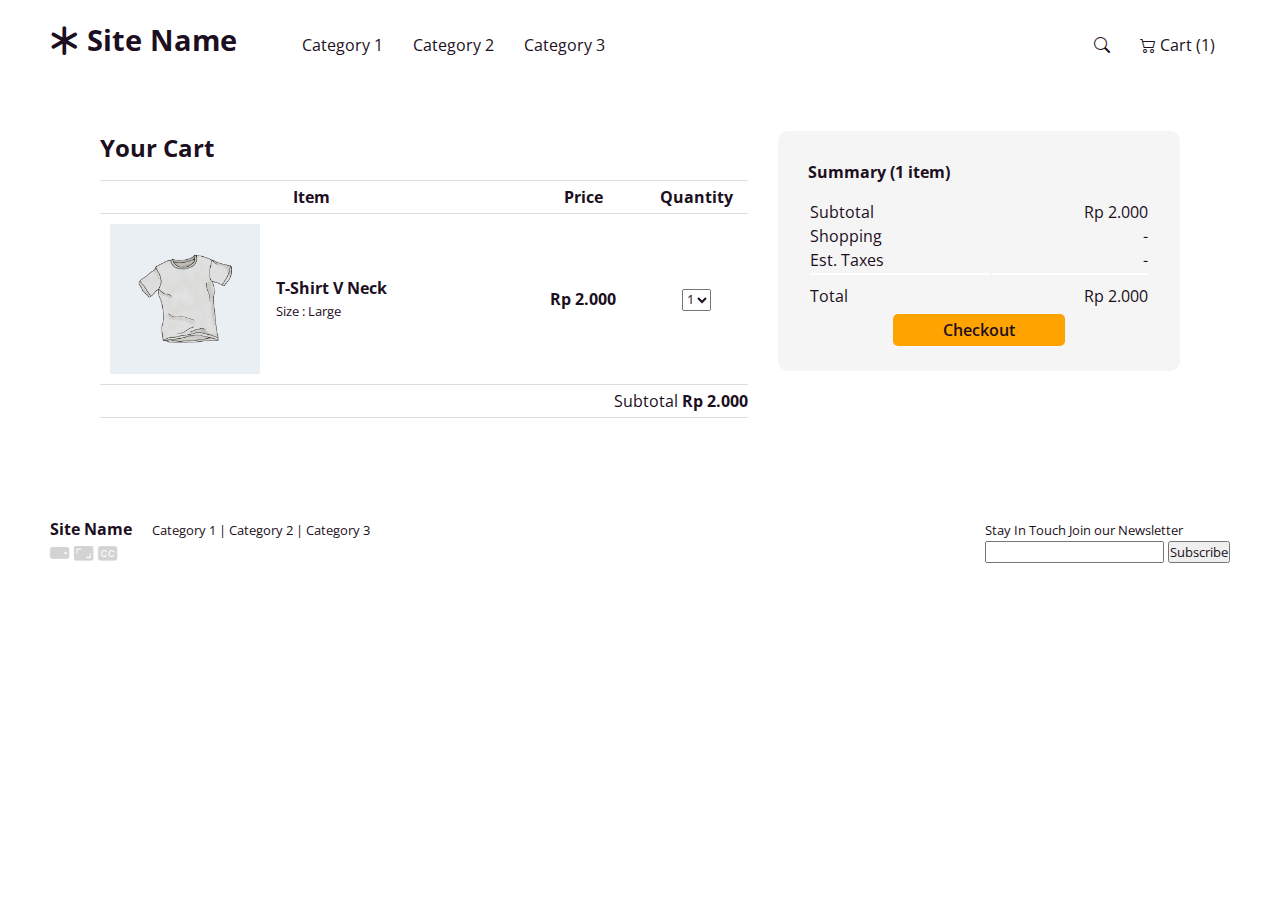
<file: checkout-cart/index.html>
<!DOCTYPE html>
<html lang="en">
<head>
    <meta charset="UTF-8">
    <meta http-equiv="X-UA-Compatible" content="IE=edge">
    <meta name="viewport" content="width=device-width, initial-scale=1.0">
    <link rel="stylesheet" href="style.css">
    <title>Checkout Cart</title>
</head>
<body>

    <!-- Navbar -->
    <nav>
        <a href="#" class="nav-brand"><i class="bi bi-asterisk"></i> Site Name</a>
        <div class="navs">
            <a href="#">Category 1</a>
            <a href="#">Category 2</a>
            <a href="#">Category 3</a>
        </div>
        <div class="navs navs-right">
            <a href="#"><i class="bi bi-search"></i></a>
            <a href="#"><i class="bi bi-cart2"></i> Cart (1)</a>
        </div>
    </nav>

    <!-- Content -->
    <div class="container-grid">
        <!-- Cart list -->
        <main>
            <h2 style="margin-bottom: 1rem;">Your Cart</h2>
            <table class="cart-item-table" cellspacing="0">
                <thead>
                    <tr>
                        <th>Item</th>
                        <th>Price</th>
                        <th>Quantity</th>
                    </tr>
                </thead>
                <!-- Cart Item -->
                <tbody>
                    <tr>
                        <td class="item">
                            <img src="t-shirt.jpg" alt="T-Shit V neck">
                            <div class="desc">
                                <h4>T-Shirt V Neck</h4>
                                <small>Size : Large</small>
                            </div>
                        </td>
                        <td class="text-center">
                            <b>Rp 2.000</b>
                        </td>
                        <td class="text-center">
                            <select name="qty">
                                <option value="1">1</option>
                                <option value="2">2</option>
                                <option value="3">3</option>
                            </select>
                        </td>
                    </tr>
                </tbody>
                <tfoot>
                    <tr class="text-right">
                        <td colspan="3">
                            Subtotal <b>Rp 2.000</b>
                        </td>
                    </tr>
                </tfoot>
            </table>
        </main>
        <!-- Total checkout price -->
        <aside>
            <h4>Summary (1 item)</h4>
            <table class="total-table">
                <tbody>
                    <tr>
                        <td>Subtotal</td>
                        <td>Rp 2.000</td>
                    </tr>
                    <tr>
                        <td>Shopping</td>
                        <td>-</td>
                    </tr>
                    <tr>
                        <td>Est. Taxes</td>
                        <td>-</td>
                    </tr>
                </tbody>
                <tfoot>
                    <tr>
                        <td>Total</td>
                        <td>Rp 2.000</td>
                    </tr>
                </tfoot>
            </table>
            <!-- Button chekcout -->
            <div class="text-center">
                <a href="success.html" class="btn">Checkout</a>
            </div>
        </aside>
    </div>

    <!-- footer -->
    <footer>
        <!-- foot nav -->
        <div class="col-1">
            <div class="foot-nav">
                <h4 style="margin-right: 20px;">Site Name</h4>
                <small class="navs">
                    <a href="#">Category 1</a> |
                    <a href="#">Category 2</a> |
                    <a href="#">Category 3</a>
                </small>
            </div>
            
            <div class="support">
                <i class="bi bi-phone-landscape-fill"></i>
                <i class="bi bi-aspect-ratio-fill"></i>
                <i class="bi bi-badge-cc-fill"></i>
            </div>
        </div>
        <div class="form-subs">
            <small>Stay In Touch Join our Newsletter</small>
            <form action="">
                <input type="email" name="subs" id="subs">
                <button>Subscribe</button>
            </form>
        </div>
    </footer>
    
</body>
</html>
</file>
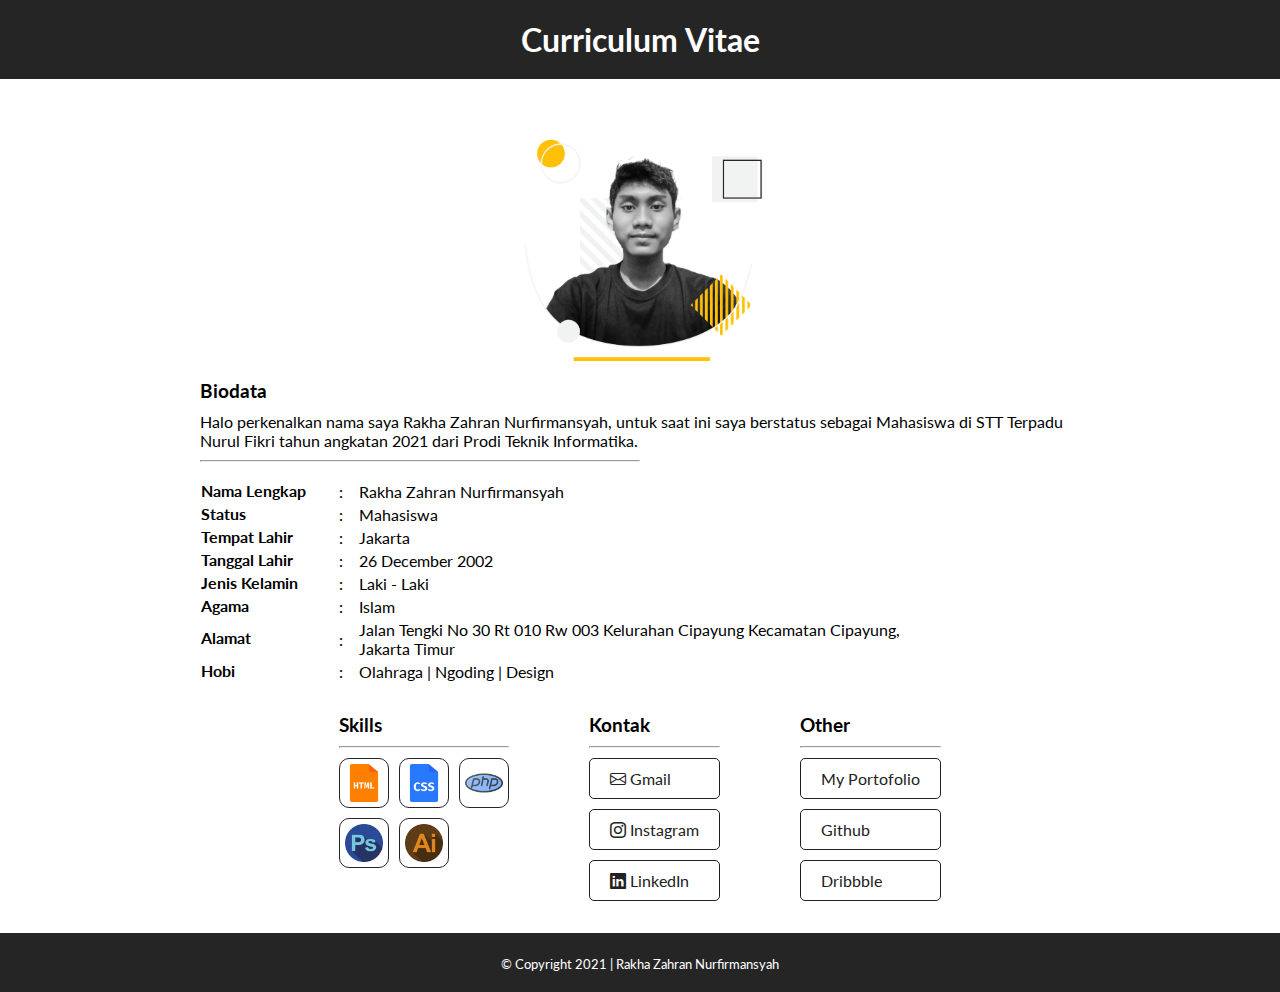
<file: cv/index.html>
<!DOCTYPE html>
<html lang="en">

<head>
    <meta charset="UTF-8">
    <meta http-equiv="X-UA-Compatible" content="IE=edge">
    <meta name="viewport" content="width=device-width, initial-scale=1.0">
    <style>
        /* Font */
        @import url('https://fonts.googleapis.com/css2?family=Lato:wght@300;400;700;900&display=swap');
        /* Icon */
        @import url("https://cdn.jsdelivr.net/npm/bootstrap-icons@1.5.0/font/bootstrap-icons.css");

        * {
            margin: 0;
            padding: 0;
            box-sizing: border-box;
            align-items: center;
            font-family: "Lato", sans-serif;
        }

        ul,
        a {
            list-style-type: none;
            text-decoration: none;
        }

        h1#header {
            padding: 20px 0;
            margin-bottom: 2rem;
            text-align: center;
            background-color: #252525;
            color: white;
        }

        main {
            padding: 0 200px;
        }

        #my-photo {
            height: 250px;
            margin-bottom: 1rem;
        }

        #name {
            margin-bottom: 2rem;
        }

        fieldset {
            padding: 10px 20px 20px;
        }

        table {
            margin-top: 1rem;
            margin-bottom: 2rem;
        }

        table tr th {
            text-align: left;
        }

        table tr td {
            padding: 3px 10px 0 0;
        }

        footer {
            background-color: #252525;
            color: white;
            text-align: center;
            padding: 20px 0;
            margin-top: 2rem;
        }

        .d-grid {
            display: grid;
            align-items: start;
            justify-content: center;
            gap: 5rem;
            grid-template-columns: auto auto auto;
        }

        a {
            border-radius: 5px;
            padding: 10px 20px;
            margin-top: 10px;
            display: block;
        }

        .link {
            border: 1px solid #212121;
            border-radius: 5px;
            padding: 10px 20px;
            color: #212121;
            margin-top: 10px;
            display: block;
        }

        .link:hover {
            border: 1px solid #ffc107;
            background-color: #ffc107;
        }

        .cards {
            padding-top: 10px;
            display: grid;
            gap: 10px;
            grid-template-columns: auto auto auto;
        }

        .cards img {
            width: 50px;
            border: 1px solid #252525;
            border-radius: 10px;
            padding: 5px;
        }

        @media screen and (max-width: 991px) {
            main {
                padding: 0 100px;
            }
        }

        @media screen and (max-width: 425px) {
            main {
                padding: 0 25px;
            }

            .d-grid {
                gap: 1rem;
                grid-template-columns: 100%;
            }

            .cards {
                grid-template-columns: auto auto auto auto auto;
            }
        }
    </style>
    <title>CV Rakha Zahran Nurfirmansyah</title>
</head>

<body>

    <div class="bgcolor-primary">
        <h1 id="header">Curriculum Vitae</h1>
    </div>

    <main>

        <center>
            <img id="my-photo" src="V2.png" alt="Rakha Zahran Nurfirmansyah">

            <!-- <h2 id="name">Rakha Zahran Nurfirmansyah</h2> -->
        </center>

        <div class="biodata">

            <h3 style="font-weight: 700; margin-bottom: 10px;">Biodata</h3>
            <p>
                Halo perkenalkan nama saya Rakha Zahran Nurfirmansyah, untuk saat ini saya berstatus sebagai Mahasiswa
                di STT Terpadu Nurul Fikri tahun angkatan 2021 dari Prodi Teknik Informatika.
            </p>
            <hr width="50%" style="margin-top: 10px;">

            <table width="100%" cellspacing="1">
                <tr>
                    <th>Nama Lengkap</th>
                    <td>:</td>
                    <td>Rakha Zahran Nurfirmansyah</td>
                </tr>
                <tr>
                    <th>Status</th>
                    <td>:</td>
                    <td>Mahasiswa</td>
                </tr>
                <tr>
                    <th>Tempat Lahir</th>
                    <td>:</td>
                    <td>Jakarta</td>
                </tr>
                <tr>
                    <th>Tanggal Lahir</th>
                    <td>:</td>
                    <td>26 December 2002</td>
                </tr>
                <tr>
                    <th>Jenis Kelamin</th>
                    <td>:</td>
                    <td>Laki - Laki</td>
                </tr>
                <tr>
                    <th>Agama</th>
                    <td>:</td>
                    <td>Islam</td>
                </tr>
                <tr>
                    <th>Alamat</th>
                    <td>:</td>
                    <td>Jalan Tengki No 30 Rt 010 Rw 003 Kelurahan Cipayung Kecamatan Cipayung, <br> Jakarta Timur
                    </td>
                </tr>
                <tr>
                    <th>Hobi</th>
                    <td>:</td>
                    <td>Olahraga | Ngoding | Design</td>
                </tr>
            </table>

        </div>

        <div class="d-grid">

            <div class="grid-item">
                <h3 style="font-weight: 700; margin-bottom: 10px;">Skills</h3>
                <hr>

                <div class="cards">
                    <img src="html (1).png" alt="HTML 5">
                    <img src="css.png" alt="CSS">
                    <img src="php.png" alt="PHP">
                    <img src="photoshop.png" alt="Photoshop">
                    <img src="illustrator.png" alt="Illustrator">
                </div>
            </div>

            <div class="grid-item">
                <h3 style="font-weight: 700; margin-bottom: 10px;">Kontak</h3>
                <hr>

                <div class="lists">
                    <a href="mailto:rakh21254ti@student.nurulfikri.ac.id" class="link"><i class="bi bi-envelope"></i> Gmail</a>
                    <a href="https://instagram.com/rakha_zan" class="link"><i class="bi bi-instagram"></i> Instagram</a>
                    <a href="https://www.linkedin.com/in/rakha-zahran-nurfirmansyah" class="link"><i
                            class="bi bi-linkedin"></i> LinkedIn</a>
                </div>
            </div>

            <div class="grid-item">
                <h3 style="font-weight: 700; margin-bottom: 10px;">Other</h3>
                <hr>

                <div class="lists">
                    <a href="https://rakhazan.github.io/My-Portofolio/" target="_blank" class="link">My Portofolio</a>
                    <a href="https://github.com/RakhaZaN" target="_blank" class="link">Github</a>
                    <a href="https://dribbble.com/Rakha_Firmansyah" target="_blank" class="link">Dribbble</a>
                </div>
            </div>

        </div>


    </main>

    <footer>
        <small>© Copyright 2021 | Rakha Zahran Nurfirmansyah</small>
    </footer>

</body>

</html>
</file>
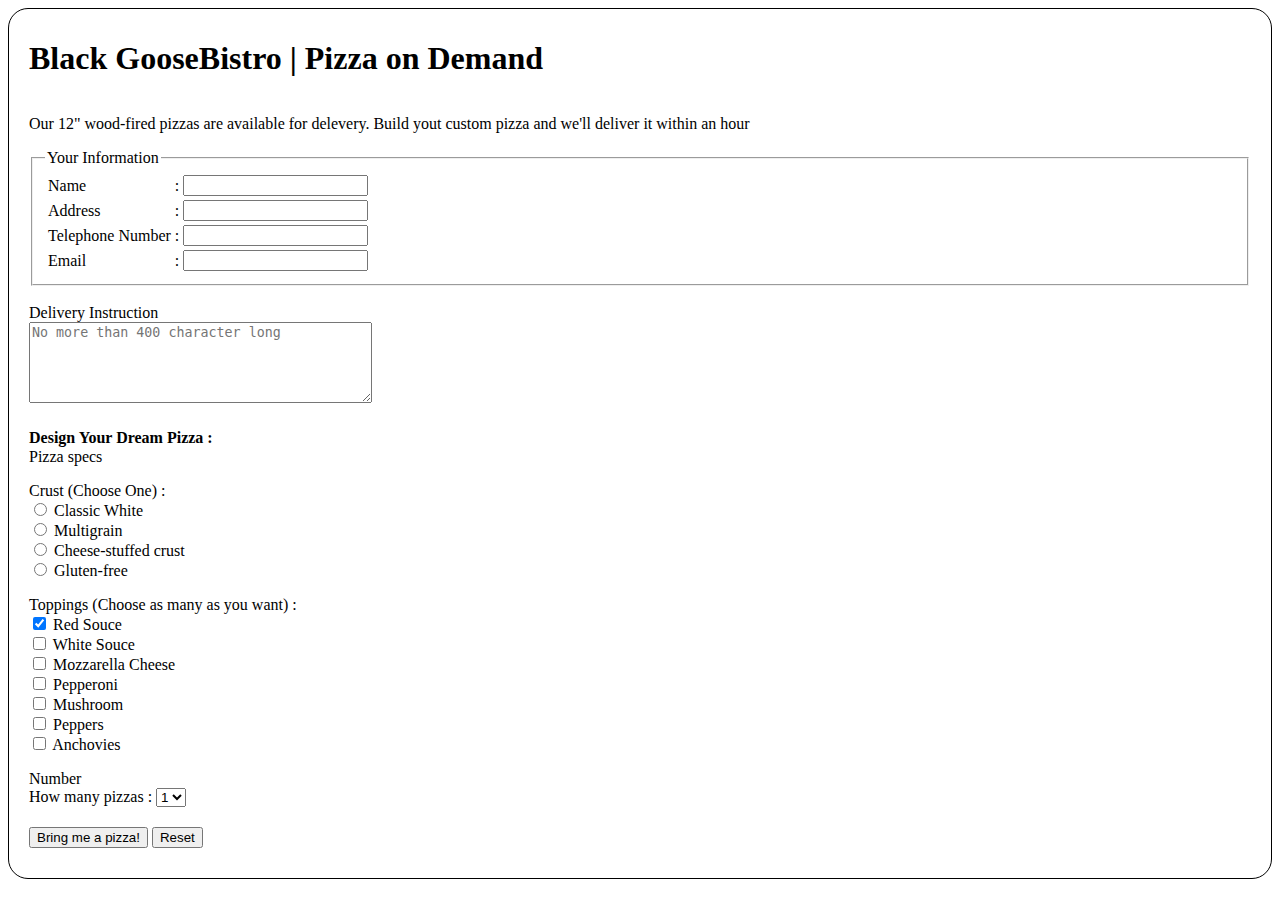
<file: form-pizza/index.html>
<!DOCTYPE html>
<html lang="en">
<head>
    <meta charset="UTF-8">
    <meta http-equiv="X-UA-Compatible" content="IE=edge">
    <meta name="viewport" content="width=device-width, initial-scale=1.0">
    <style>
        .kotak {
            display: flex;
            justify-content: center;
            flex-direction: column;
            padding: 10px 20px 30px;
            border: 1px solid black;
            border-radius: 20px;
        }
    </style>
    <title>Pizza on Demand</title>
</head>
<body>

    <div class="kotak">

        <h1>Black GooseBistro | Pizza on Demand</h1>
        <!-- <hr width="50%"> -->

        <p>Our 12" wood-fired pizzas are available for delevery. Build yout custom pizza and we'll deliver it within an hour</p>

        <form action="order-success.html" method="post">
            <fieldset>
                <legend>Your Information</legend>
                <!-- Form -->
                <table>
                    <tbody>
                        <tr>
                            <td>
                                <label for="inName">Name</label>
                            </td>
                            <td>:</td>
                            <td>
                                <input type="text" name="inName" id="inName">
                            </td>
                        </tr>
                        <tr>
                            <td>
                                <label for="inAddress">Address</label>
                            </td>
                            <td>:</td>
                            <td>
                                <input type="text" name="inAddress" id="inAddress">
                            </td>
                        </tr>
                        <tr>
                            <td>
                                <label for="inTelp">Telephone Number</label>
                            </td>
                            <td>:</td>
                            <td>
                                <input type="number" name="inTelp" id="inTelp">
                            </td>
                        </tr>
                        <tr>
                            <td>
                                <label for="inEmail">Email</label>
                            </td>
                            <td>:</td>
                            <td>
                                <input type="email" name="inEmail" id="inEmail">
                            </td>
                        </tr>
                    </tbody>
                </table>
            </fieldset>

            <br>
            <label for="instructions">Delivery Instruction</label><br>
            <textarea name="instruction" id="instruction" cols="40" rows="5" placeholder="No more than 400 character long" maxlength="400"></textarea>
                    
                <h4>Design Your Dream Pizza :</h4>
                <p style="margin-top: -20px;">Pizza specs</p>

                <p style="margin-bottom: 0;">Crust (Choose One) :</p>
                <input type="radio" name="crust" id="opt1" value="Classic White">
                <label for="opt1">Classic White</label> <br>
                <input type="radio" name="crust" id="opt1" value="Multigrain">
                <label for="opt2">Multigrain</label> <br>
                <input type="radio" name="crust" id="opt1" value="Cheese-stuffed crust">
                <label for="opt3">Cheese-stuffed crust</label> <br>
                <input type="radio" name="crust" id="opt1" value="Gluten-free">
                <label for="opt4">Gluten-free</label> 

                <p style="margin-bottom: 0;">Toppings (Choose as many as you want) :</p>
                <input type="checkbox" name="top1" id="rs" value="Red Souce" checked>
                <label for="rs">Red Souce</label> <br>
                <input type="checkbox" name="top2" id="ws" value="White Souce">
                <label for="ws">White Souce</label> <br>
                <input type="checkbox" name="top3" id="mc" value="Mozzarella Cheese">
                <label for="mc">Mozzarella Cheese</label> <br>
                <input type="checkbox" name="top4" id="pep" value="Pepperoni">
                <label for="pep">Pepperoni</label> <br>
                <input type="checkbox" name="top5" id="ms" value="Mushroom">
                <label for="ms">Mushroom</label> <br>
                <input type="checkbox" name="top6" id="pers" value="Peppers">
                <label for="pers">Peppers</label> <br>
                <input type="checkbox" name="top7" id="an" value="Anchovies">
                <label for="an">Anchovies</label> <br>

                <p style="margin-bottom: 0;">Number</p>
                <label for="many">How many pizzas : </label>
                <select name="many" id="many">
                    <option value="1">1</option>
                    <option value="2">2</option>
                    <option value="3">3</option>
                    <option value="4">4</option>
                    <option value="5">5</option>
                    <option value="6">6</option>
                </select>
                <br>
                <button type="submit" style="margin-top: 20px;">Bring me a pizza!</button>
                <button type="reset">Reset</button>
        </form>

    </div>
    
</body>
</html>
</file>
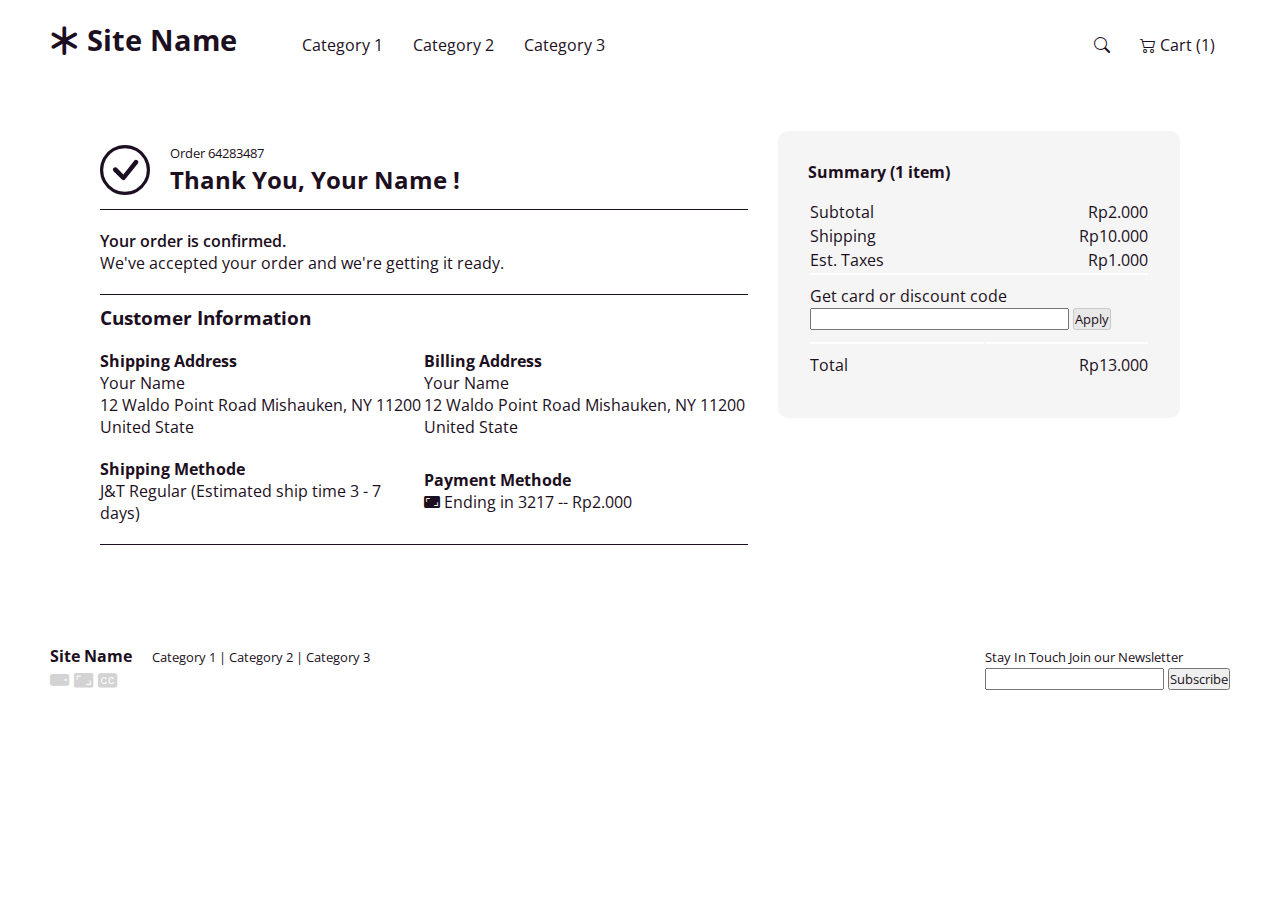
<file: checkout-cart/success.html>
<!DOCTYPE html>
<html lang="en">
<head>
    <meta charset="UTF-8">
    <meta http-equiv="X-UA-Compatible" content="IE=edge">
    <meta name="viewport" content="width=device-width, initial-scale=1.0">
    <link rel="stylesheet" href="style.css">
    <title>Checkout Cart</title>
</head>
<body>

    <!-- Navbar -->
    <nav>
        <a href="#" class="nav-brand"><i class="bi bi-asterisk"></i> Site Name</a>
        <div class="navs">
            <a href="#">Category 1</a>
            <a href="#">Category 2</a>
            <a href="#">Category 3</a>
        </div>
        <div class="navs navs-right">
            <a href="#"><i class="bi bi-search"></i></a>
            <a href="#"><i class="bi bi-cart2"></i> Cart (1)</a>
        </div>
    </nav>

    <!-- Content -->
    <div class="container-grid">
        <!-- Cart list -->
        <main>
            <table class="cart-success-table" cellspacing="0">
                <!-- Cart Item -->
                <tbody>
                    <tr>
                        <td colspan="2">
                            <span style="font-size: 50px;"><i class="bi bi-check-circle"></i></span>
                            <div style="display: inline-block; margin-left: 1rem;">
                                <small>Order 64283487</small>
                                <h2>Thank You, Your Name !</h2>
                            </div>
                        </td>
                    </tr>
                    <tr>
                        <td colspan="2" style="padding: 20px 0;">
                            <p style="font-weight: 600;">Your order is confirmed.</p>
                            <p>We've accepted your order and we're getting it ready.</p>
                        </td>
                    </tr>
                    <tr>
                        <td colspan="2" style="border: none; padding: 10px 0;">
                            <h3>Customer Information</h3>
                        </td>
                    </tr>
                    <tr>
                        <td style="border: none; padding: 10px 0;">
                            <p><b>Shipping Address</b></p>
                            <p>Your Name</p>
                            <p>12 Waldo Point Road Mishauken, NY 11200 United State</p>
                        </td>
                        <td style="border: none; padding: 10px 0;">
                            <p><b>Billing Address</b></p>
                            <p>Your Name</p>
                            <p>12 Waldo Point Road Mishauken, NY 11200 United State</p>
                        </td>
                    </tr>
                    <tr>
                        <td style="padding: 10px 0 20px;">
                            <p><b>Shipping Methode</b></p>
                            <p>J&T Regular (Estimated ship time 3 - 7 days)</p>
                        </td>
                        <td style="padding: 10px 0 20px;">
                            <p><b>Payment Methode</b></p>
                            <p><i class="bi bi-aspect-ratio-fill"></i> Ending in 3217 -- Rp2.000</p>
                        </td>
                    </tr>
                </tbody>
            </table>
        </main>
        <!-- Total checkout price -->
        <aside class="success-aside">
            <h4>Summary (1 item)</h4>
            <table class="total-table">
                <tbody>
                    <tr>
                        <td>Subtotal</td>
                        <td>Rp2.000</td>
                    </tr>
                    <tr>
                        <td>Shipping</td>
                        <td>Rp10.000</td>
                    </tr>
                    <tr>
                        <td>Est. Taxes</td>
                        <td>Rp1.000</td>
                    </tr>
                </tbody>
                <tfoot>
                    <tr>
                        <td colspan="2" style="text-align: start;">
                            <form action="">
                                <label for="code">Get card or discount code</label>
                                <br>
                                <input type="text" name="code" id="code" size="30">
                                <button disabled="disabled">Apply</button>
                            </form>
                            </td>
                        </tr>
                        <tr>
                            <td>Total</td>
                            <td>Rp13.000</td>
                        </tr>
                </tfoot>
            </table>
        </aside>
    </div>

    <!-- footer -->
    <footer>
        <!-- foot nav -->
        <div class="col-1">
            <div class="foot-nav">
                <h4 style="margin-right: 20px;">Site Name</h4>
                <small class="navs">
                    <a href="#">Category 1</a> |
                    <a href="#">Category 2</a> |
                    <a href="#">Category 3</a>
                </small>
            </div>
            
            <div class="support">
                <i class="bi bi-phone-landscape-fill"></i>
                <i class="bi bi-aspect-ratio-fill"></i>
                <i class="bi bi-badge-cc-fill"></i>
            </div>
        </div>
        <div class="form-subs">
            <small>Stay In Touch Join our Newsletter</small>
            <form action="">
                <input type="email" name="subs" id="subs">
                <button>Subscribe</button>
            </form>
        </div>
    </footer>
    
</body>
</html>
</file>
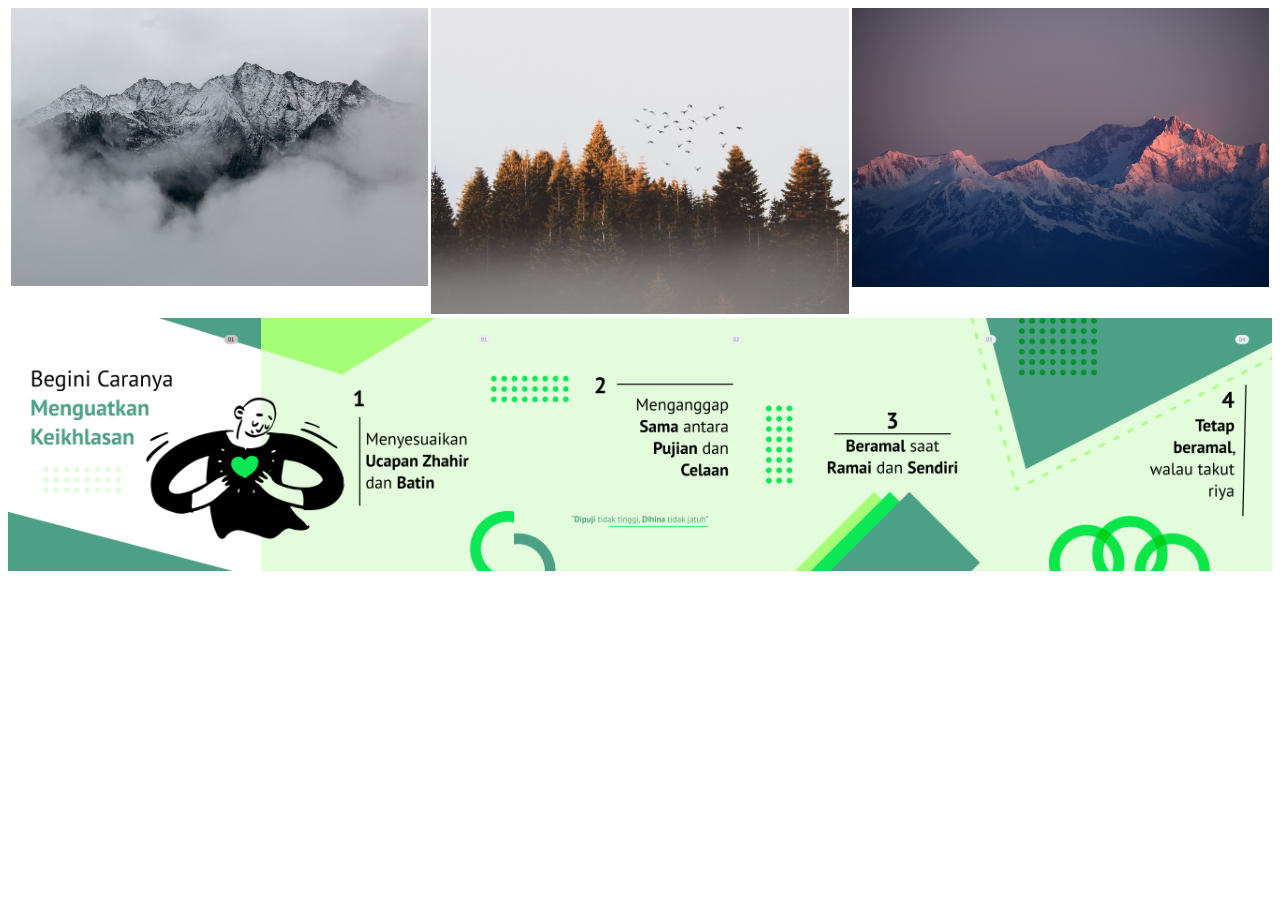
<file: flex/praktikum6.1.html>
<!DOCTYPE html>
<html lang="en">
<head>
    <meta charset="UTF-8">
    <meta http-equiv="X-UA-Compatible" content="IE=edge">
    <meta name="viewport" content="width=device-width, initial-scale=1.0">
    <style>
        .container-flex {
            /* width: 100%; */
            display: flex;
            flex-wrap: wrap;
            justify-content: space-evenly;
        }
        .box {
            flex: 0 0 20%;
        }
        img {
            width: 100%;
        }
        .basis-2 {
            flex-basis: 33%;
        }
    </style>
    <title>Praktikum 6.1</title>
</head>
<body>

    <div class="container-flex">
        <div class="box basis-2">
            <img src="./assets/6.jpg" alt="photo">
        </div>
        <div class="box basis-2">
            <img src="./assets/7.jpg" alt="photo">
        </div>
        <div class="box basis-2">
            <img src="./assets/8.jpg" alt="photo">
        </div>
        <div class="box">
            <img src="./assets/1.png" alt="photo">
        </div>
        <div class="box">
            <img src="./assets/2.png" alt="photo">
        </div>
        <div class="box">
            <img src="./assets/3.png" alt="photo">
        </div>
        <div class="box">
            <img src="./assets/4.png" alt="photo">
        </div>
        <div class="box">
            <img src="./assets/5.png" alt="photo">
        </div>
    </div>
    
</body>
</html>
</file>
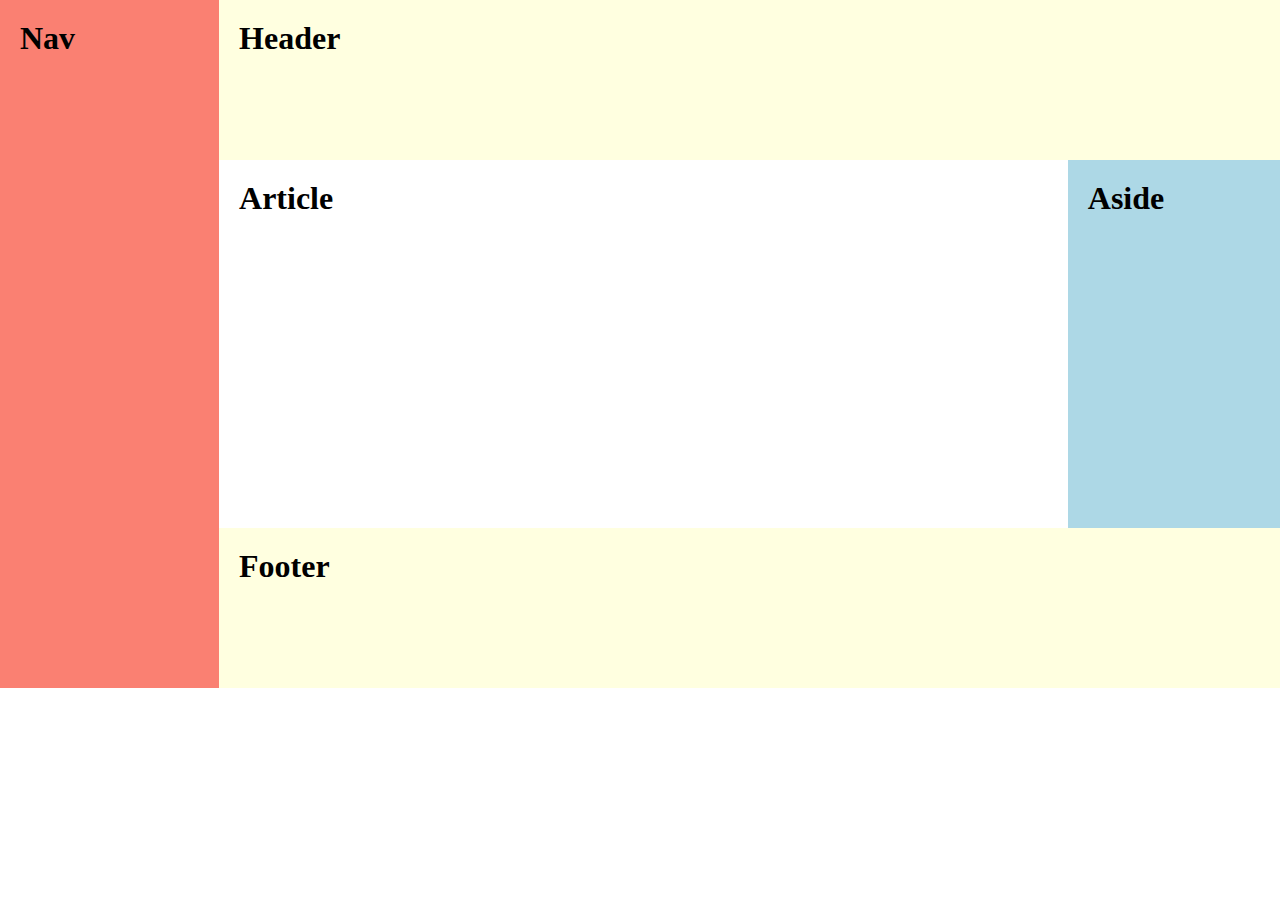
<file: flex/praktikum6.2.html>
<!DOCTYPE html>
<html lang="en">
<head>
    <meta charset="UTF-8">
    <meta http-equiv="X-UA-Compatible" content="IE=edge">
    <meta name="viewport" content="width=device-width, initial-scale=1.0">
    <style>
        * {
            box-sizing: border-box;
            margin: 0;
            padding: 0;
        }
        .container-flex {
            display: flex;
            flex-grow: 1;
        }
        nav {
            width: 20%;
            height: auto;
            background-color: salmon;
            padding: 20px;
        }
        .content {
            width: 100%;
        }
        header, footer {
            width: auto;
            height: 10em;
            background-color: lightyellow;
            padding: 20px;
        }
        article {
            width: 80%;
            height: 23em;
            padding: 20px;
        }
        aside {
            width: 20%;
            padding: 20px;
            background-color: lightblue;
        }
        
        @media screen and (max-width: 425px) {
            nav {
                width: 25%;
            }

            article {
                width: 65%;
            }

            aside {
                width: 35%;
            }
        }
    </style>
    <title>Praktikum 6.2</title>
</head>
<body>

    <div class="container-flex">
        <nav>
            <h1>Nav</h1>
        </nav>
        <div class="content">
            <header>
                <h1>Header</h1>
            </header>
            <main class="container-flex">
                <article>
                    <h1>Article</h1>
                </article>
                <aside>
                    <h1>Aside</h1>
                </aside>
            </main>
            <footer>
                <h1>Footer</h1>
            </footer>
        </div>
    </div>
    
</body>
</html>
</file>
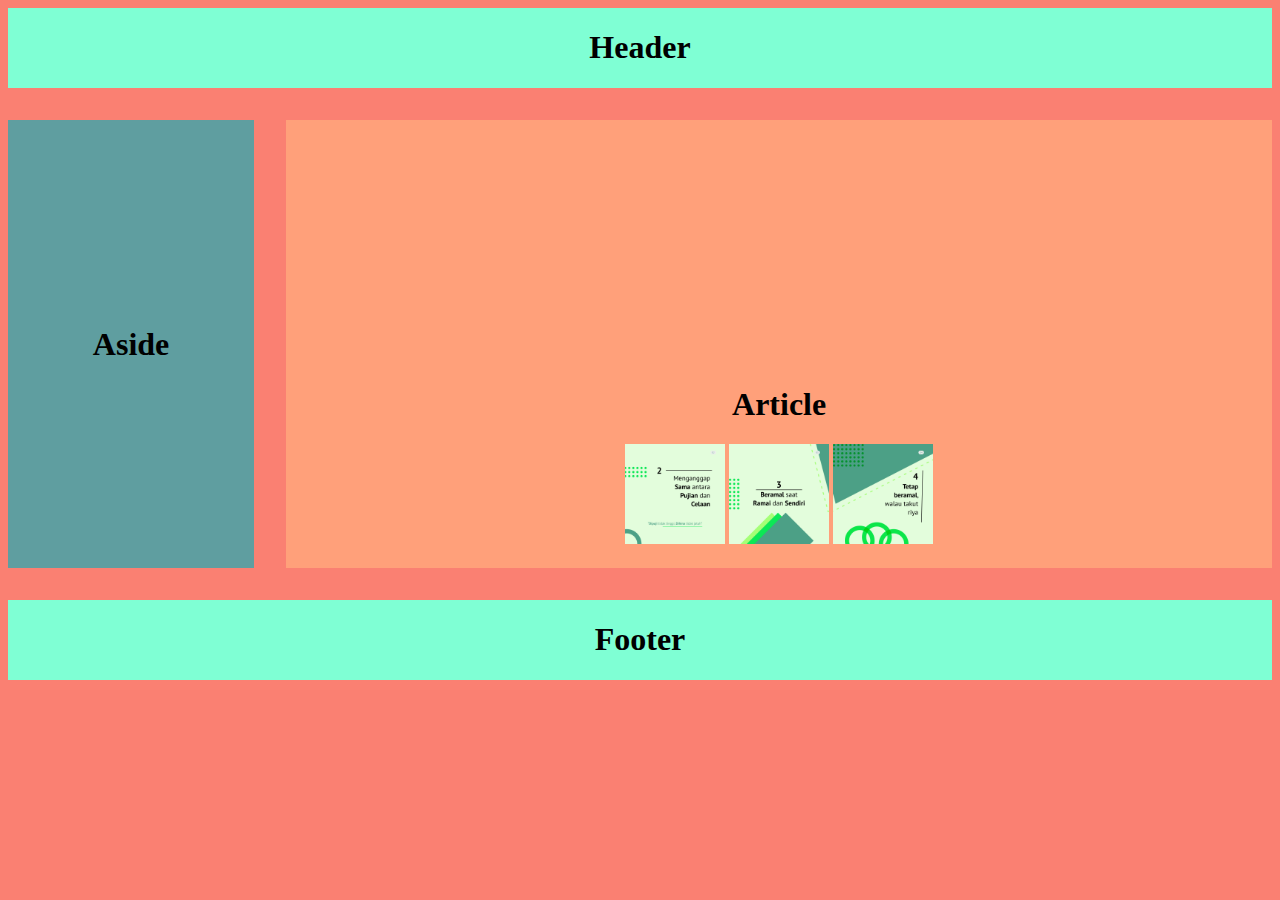
<file: flex/praktikum6.3.html>
<!DOCTYPE html>
<html lang="en">

<head>
    <meta charset="UTF-8">
    <meta http-equiv="X-UA-Compatible" content="IE=edge">
    <meta name="viewport" content="width=device-width, initial-scale=1.0">
    <style>
        * {
            box-sizing: border-box;
        }

        body {
            background-color: salmon;
        }

        .container-flex {
            display: flex;
            width: 100%;
            height: auto;
            flex-grow: 1;
            align-items: center;
            gap: 2rem;
        }

        .container-flex.dir-column {
            flex-direction: column;
        }

        header,
        footer {
            width: 100%;
            height: 5em;
            background-color: aquamarine;
            text-align: center;
        }

        article {
            width: 80%;
            height: 28em;
            background-color: lightsalmon;
            display: flex;
            justify-content: center;
            align-items: flex-end;
            order: 1;
            padding: 20px;
        }

        article .container-flex {
            gap: 0;
        }

        article img {
            width: 100px;
        }

        aside {
            width: 20%;
            height: 28em;
            background-color: cadetblue;
            display: flex;
            align-items: center;
            justify-content: center;
        }
    </style>
    <title>Praktikum 6.3</title>
</head>

<body>

    <div class="container-flex dir-column">
        <header>
            <h1>Header</h1>
        </header>
        <div class="container-flex">
            <article>
                <div class="container-flex dir-column">
                    <h1>Article</h1>
                    <div class="img">
                        <img src="./assets/3.png" alt="img">
                        <img src="./assets/4.png" alt="img">
                        <img src="./assets/5.png" alt="img">
                    </div>
                </div>
            </article>
            <aside>
                <h1>Aside</h1>
            </aside>
        </div>
        <footer>
            <h1>Footer</h1>
        </footer>
    </div>

</body>

</html>
</file>
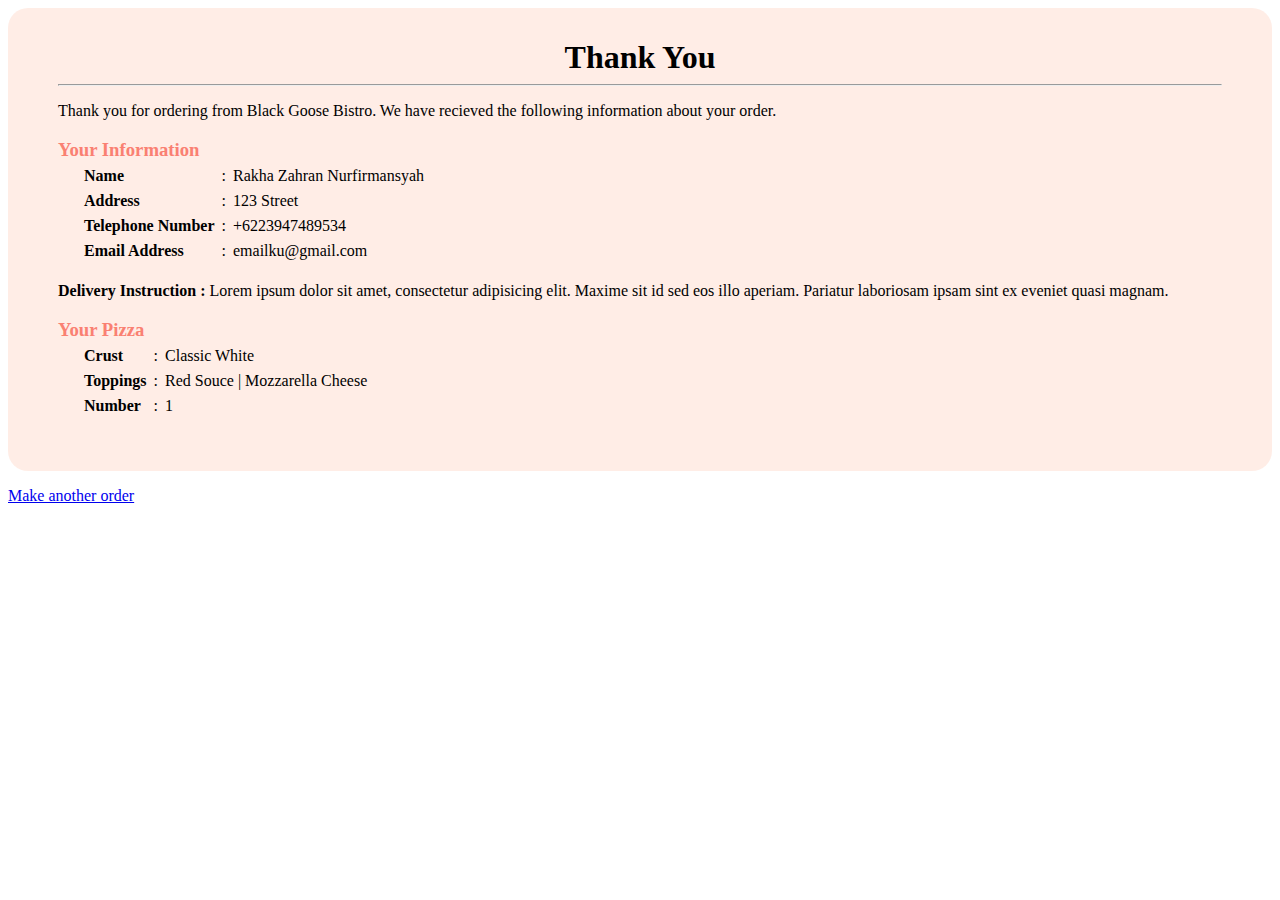
<file: form-pizza/order-success.html>
<!DOCTYPE html>
<html lang="en">
<head>
    <meta charset="UTF-8">
    <meta http-equiv="X-UA-Compatible" content="IE=edge">
    <meta name="viewport" content="width=device-width, initial-scale=1.0">
    <style>
        .kotak {
            /* width: min-content; */
            background-color: rgba(255, 196, 173, 0.3);
            padding: 10px 50px 50px;
            border-radius: 20px;
            margin-bottom: 1rem;
        }
        table {
            margin-left: 20px;
        }
        table tbody th {
            text-align: left;
        }
        h1, h3 {
            margin-bottom: 0;
        }
    </style>
    <title>Order Success</title>
</head>
<body>

    <div class="kotak">

        <center>
            <h1>Thank You</h1>
            <hr>
        </center>
    
        <p>Thank you for ordering from Black Goose Bistro. We have recieved the following information about your order.</p>
    
        <h3 style="color: salmon;">Your Information</h3>
        <table cellspacing="5">
            <tbody>
                <tr>
                    <th>Name</th>
                    <td>:</td>
                    <td>Rakha Zahran Nurfirmansyah</td>
                </tr>
                <tr>
                    <th>Address</th>
                    <td>:</td>
                    <td>123 Street</td>
                </tr>
                <tr>
                    <th>Telephone Number</th>
                    <td>:</td>
                    <td>+6223947489534</td>
                </tr>
                <tr>
                    <th>Email Address</th>
                    <td>:</td>
                    <td>emailku@gmail.com</td>
                </tr>
            </tbody>
        </table>
    
        <p><b>Delivery Instruction :</b> Lorem ipsum dolor sit amet, consectetur adipisicing elit. Maxime sit id sed eos illo aperiam. Pariatur laboriosam ipsam sint ex eveniet quasi magnam.</p>
    
        <h3 style="color: salmon;">Your Pizza</h3>
        <table cellspacing="5">
            <tbody>
                <tr>
                    <th>Crust</th>
                    <td>:</td>
                    <td>Classic White</td>
                </tr>
                <tr>
                    <th>Toppings</th>
                    <td>:</td>
                    <td>Red Souce | Mozzarella Cheese</td>
                </tr>
                <tr>
                    <th>Number</th>
                    <td>:</td>
                    <td>1</td>
                </tr>
            </tbody>
        </table>

    </div>
    
    <a href="./">Make another order</a>
    
</body>
</html>
</file>
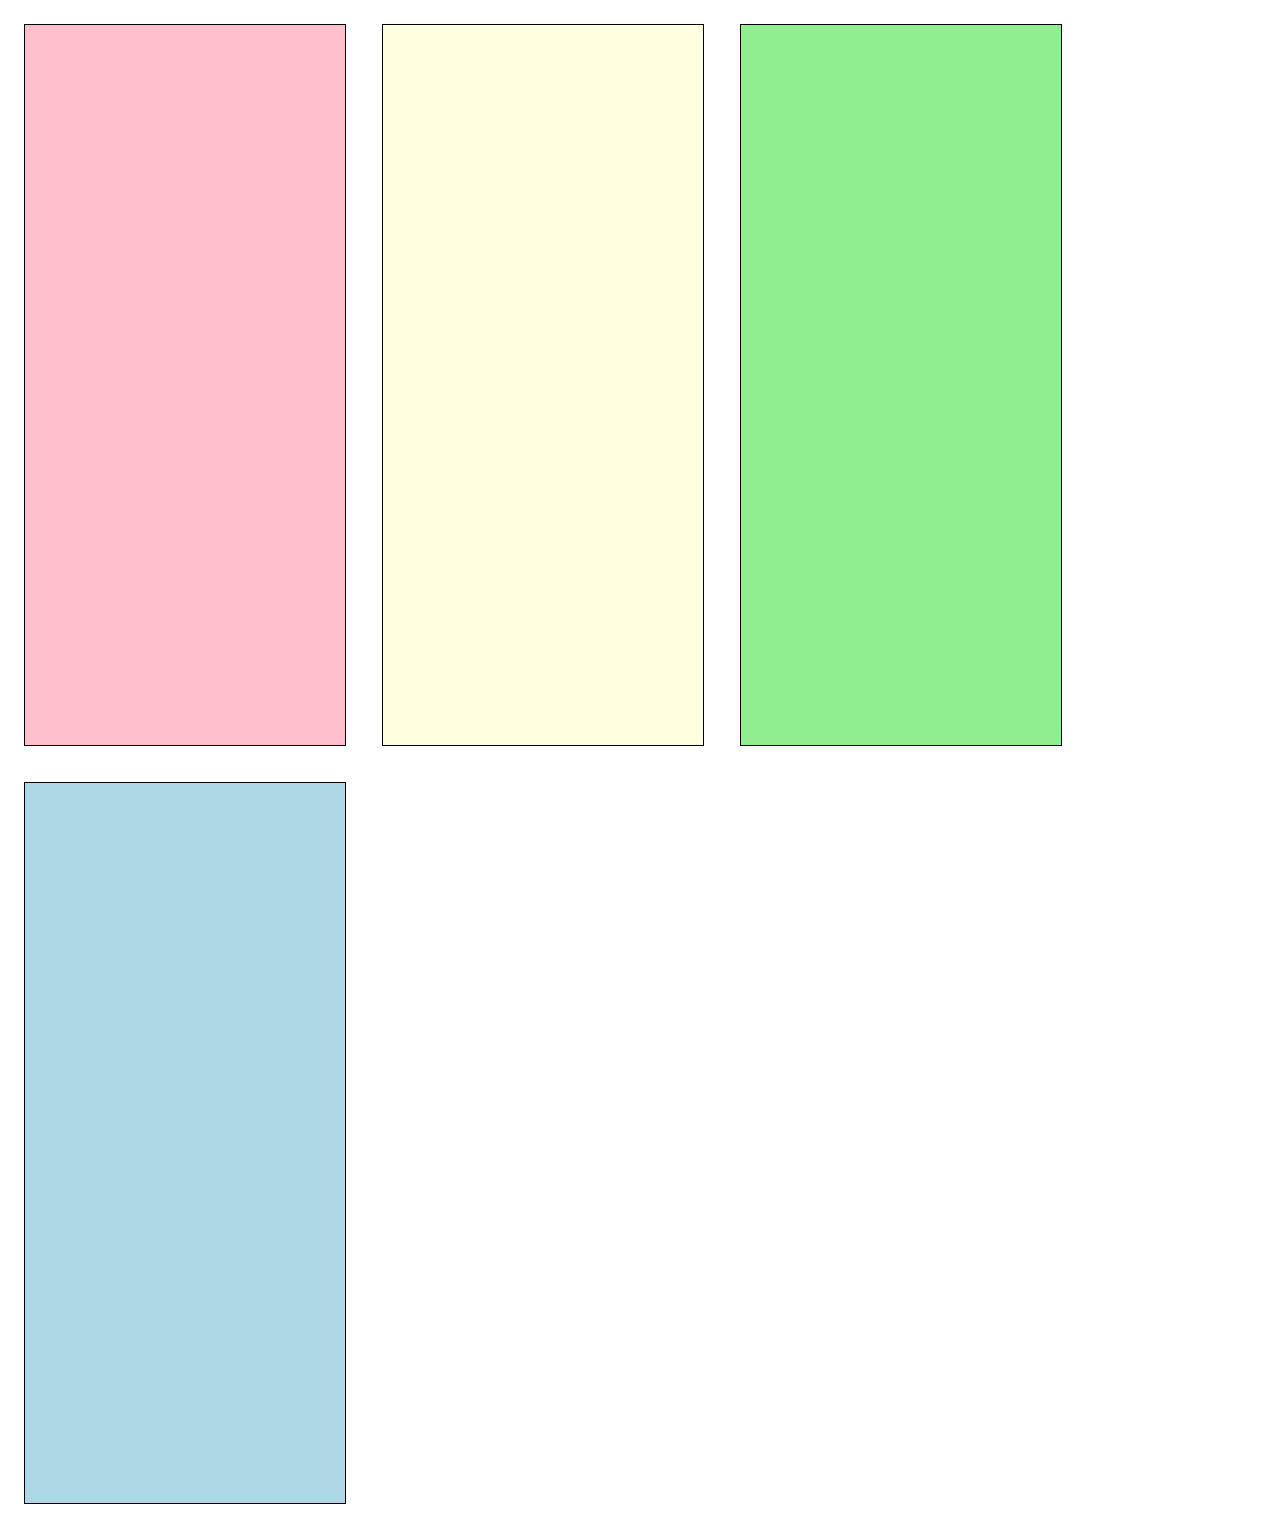
<file: layout/box1.html>
<!DOCTYPE html>
<html lang="en">

<head>
    <meta charset="UTF-8">
    <meta http-equiv="X-UA-Compatible" content="IE=edge">
    <meta name="viewport" content="width=device-width, initial-scale=1.0">
    <link rel="stylesheet" href="style.css">
    <title>Praktikum 5.1</title>
</head>

<body>

    <div class="bg-red"></div>
    <div class="bg-yellow"></div>
    <div class="bg-green"></div>
    <div class="bg-blue"></div>

</body>

</html>
</file>
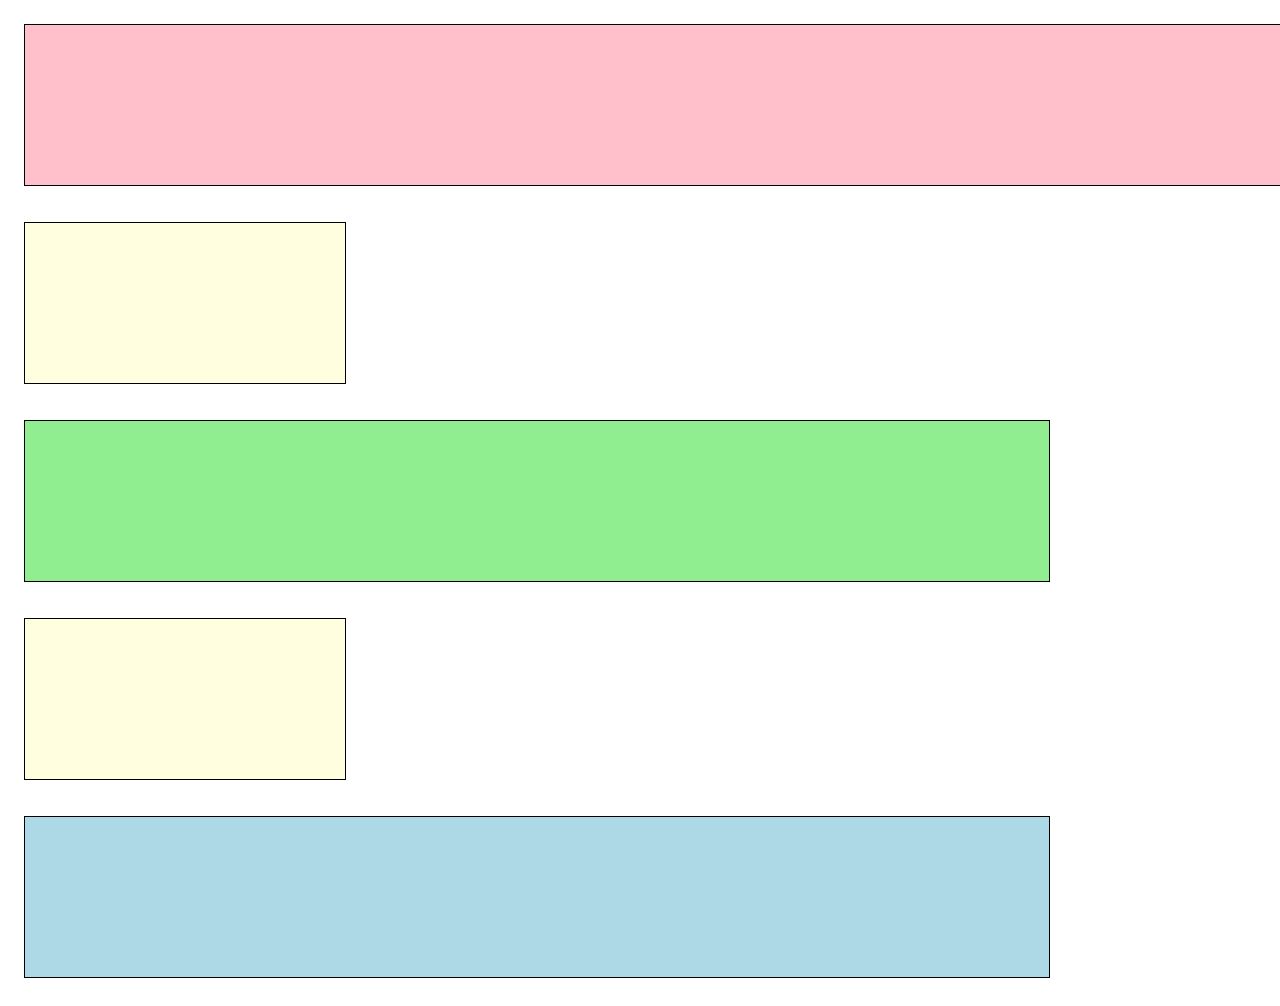
<file: layout/box1b.html>
<!DOCTYPE html>
<html lang="en">

<head>
    <meta charset="UTF-8">
    <meta http-equiv="X-UA-Compatible" content="IE=edge">
    <meta name="viewport" content="width=device-width, initial-scale=1.0">
    <link rel="stylesheet" href="style.css">
    <title>Praktikum 5.2</title>
</head>

<body>

    <div class="w-8 h-1 bg-red"></div>

    <div class="h-1 bg-yellow"></div>
    <div class="h-1 w-6 bg-green"></div>
    <div class="h-1 bg-yellow"></div>
    <div class="h-1 w-6 bg-blue"></div>

</body>

</html>
</file>
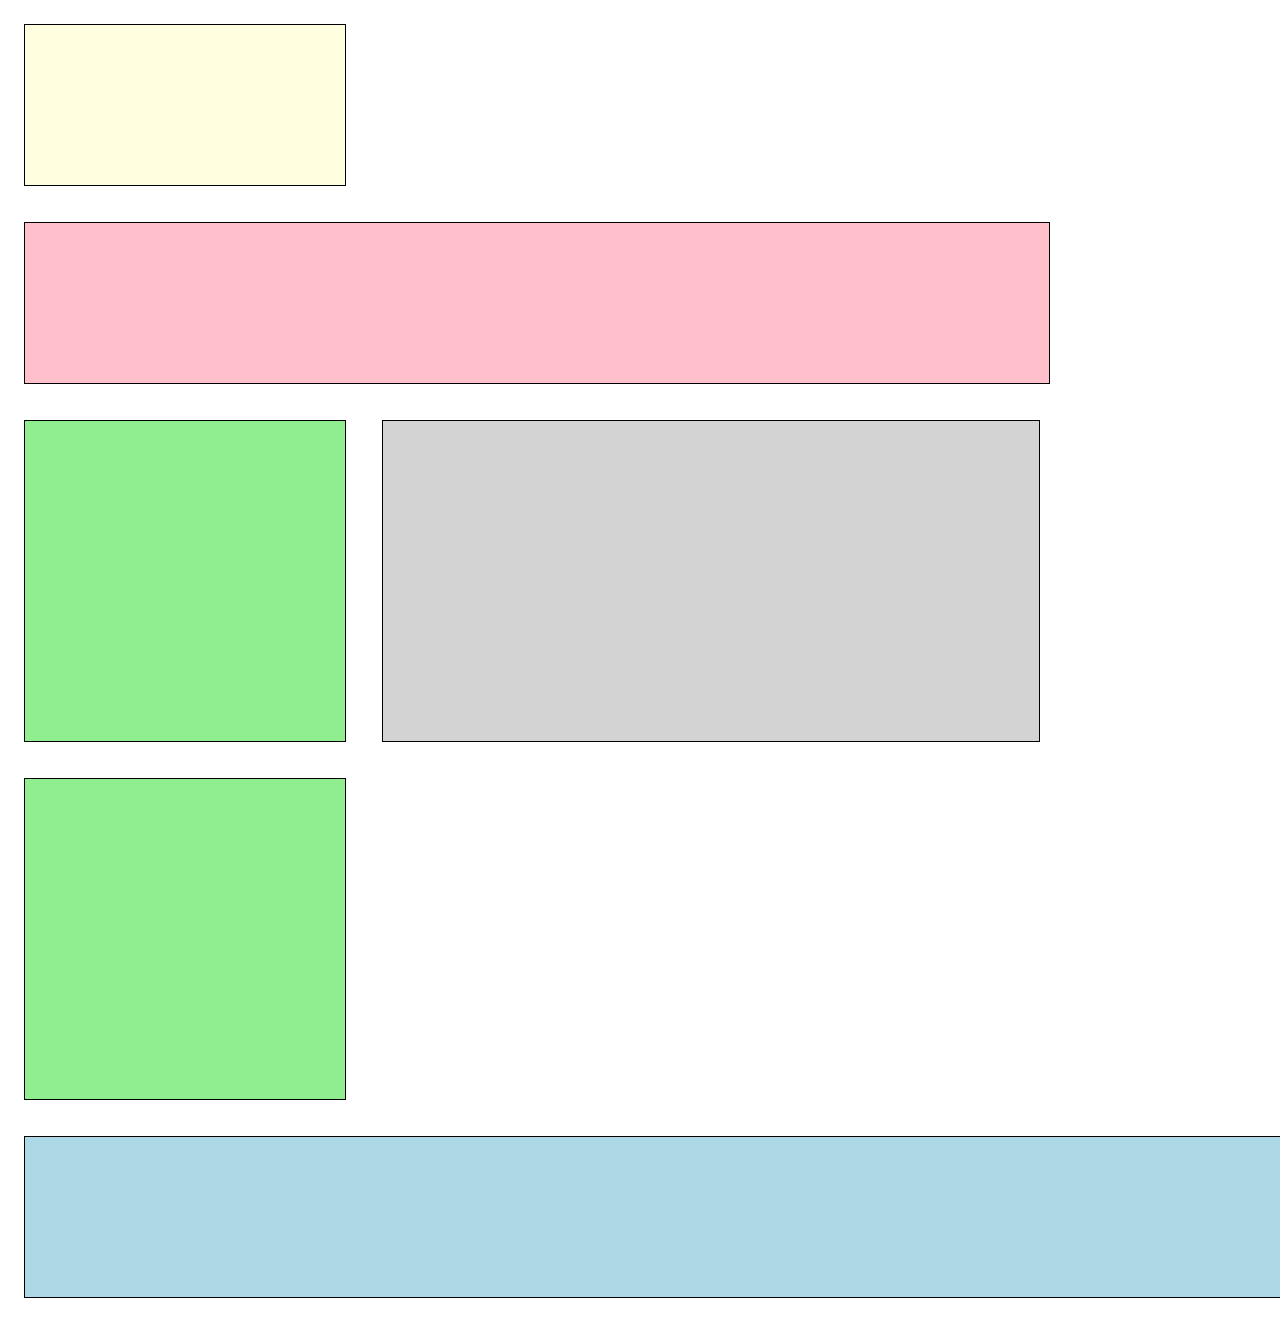
<file: layout/box2.html>
<!DOCTYPE html>
<html lang="en">

<head>
    <meta charset="UTF-8">
    <meta http-equiv="X-UA-Compatible" content="IE=edge">
    <meta name="viewport" content="width=device-width, initial-scale=1.0">
    <link rel="stylesheet" href="style.css">
    <title>Praktikum 5.3</title>
</head>

<body>

    <div class="bg-yellow h-1"></div>
    <div class="bg-red h-1 w-6"></div>
    <div class="bg-green h-2"></div>
    <div class="bg-grey h-2 w-4"></div>
    <div class="bg-green h-2"></div>
    <div class="bg-blue h-1 w-8"></div>


</body>

</html>
</file>
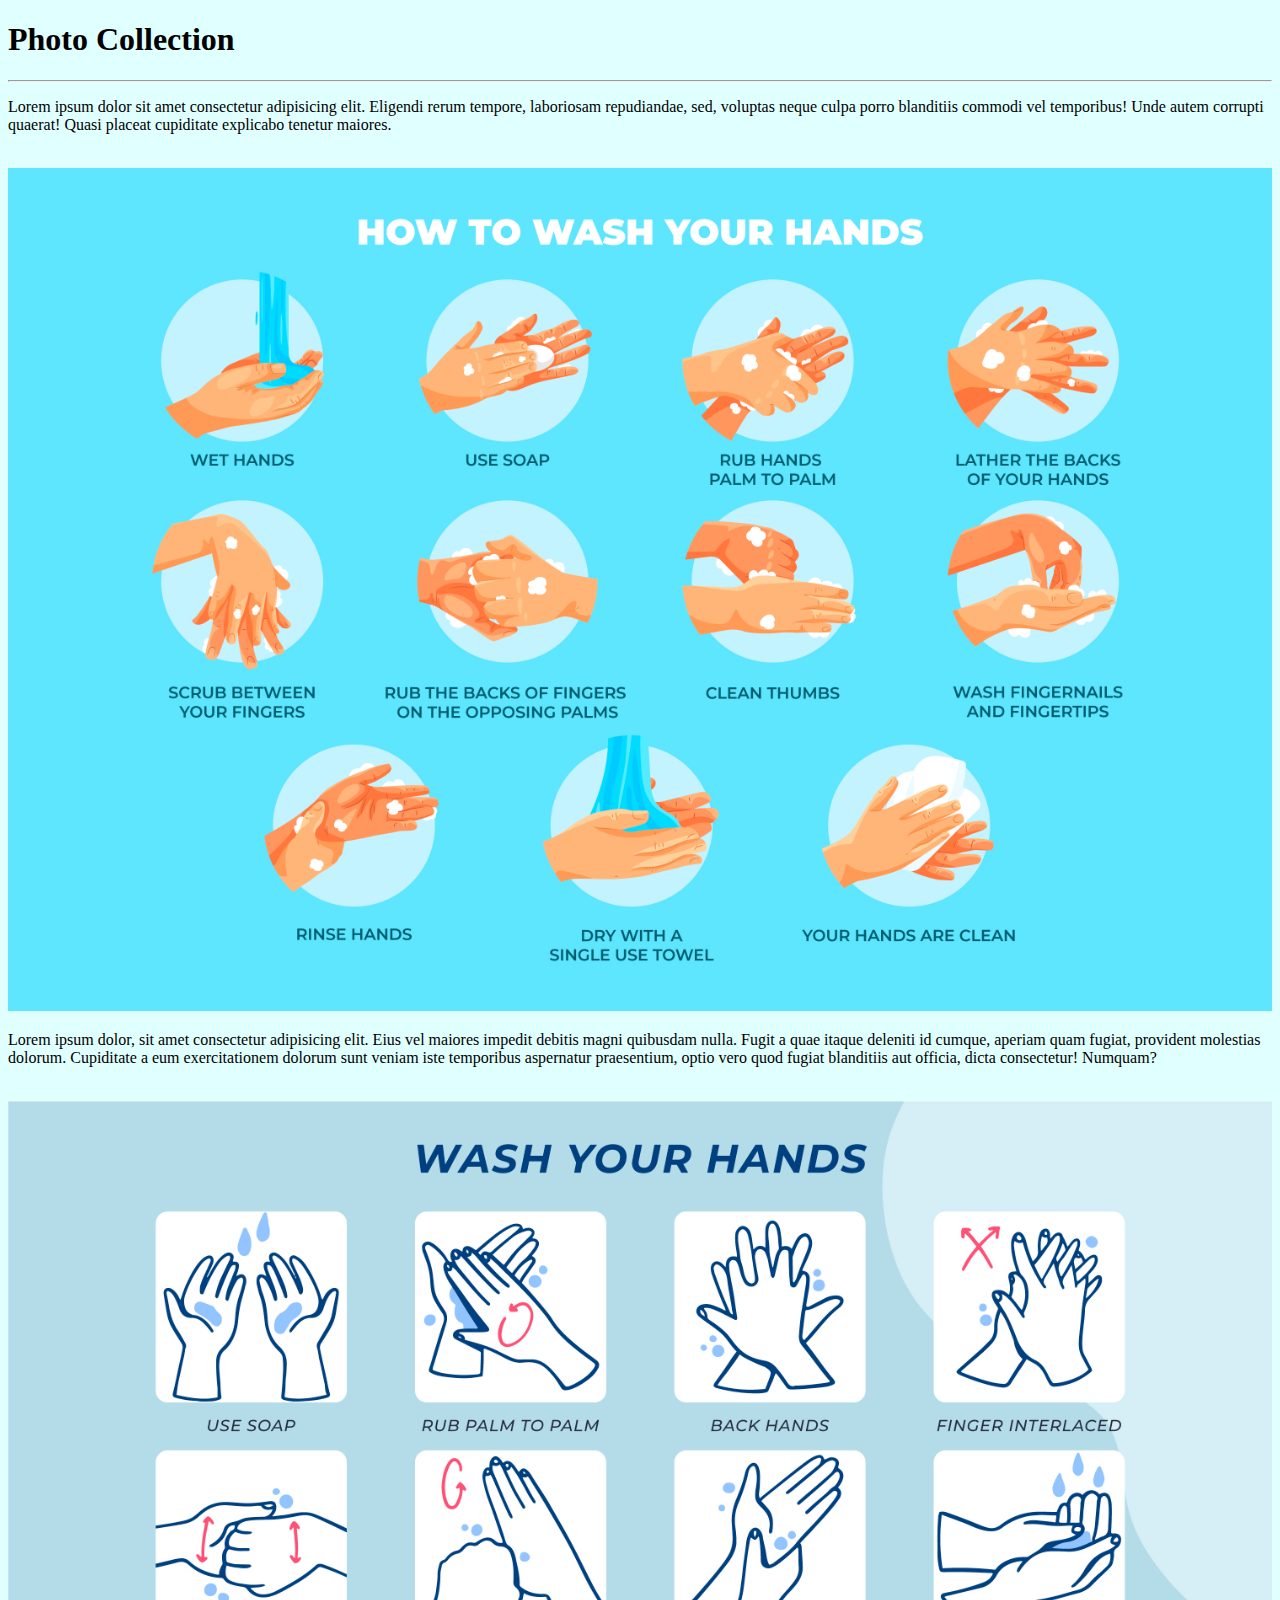
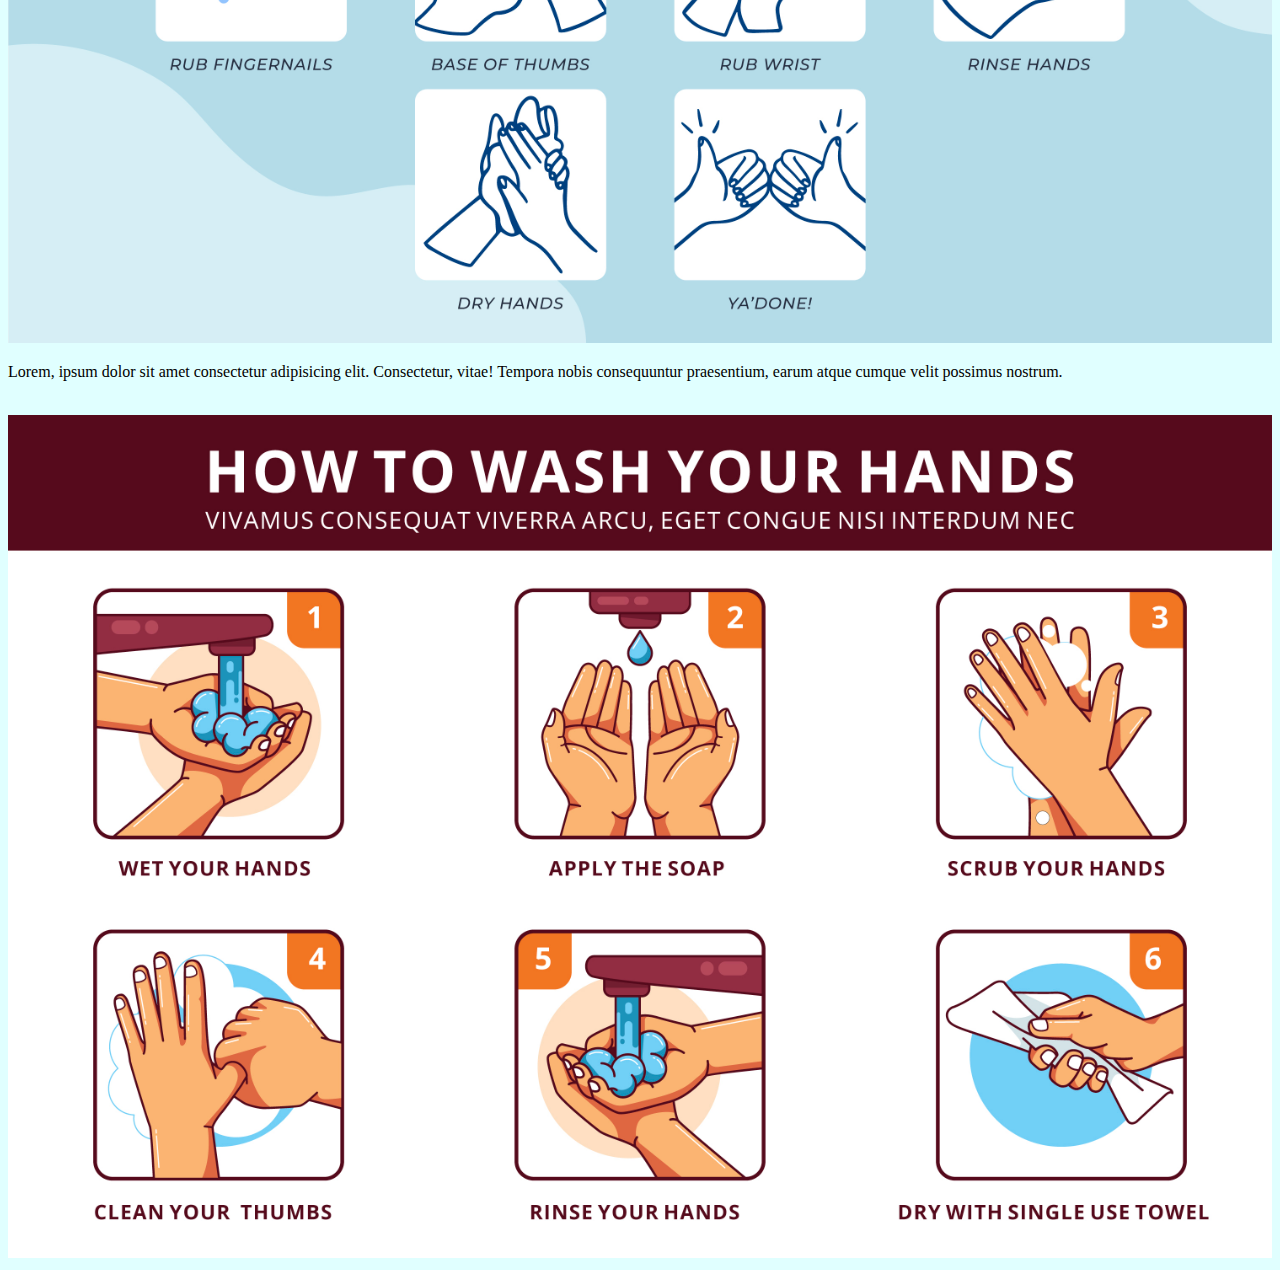
<file: profile/photo.html>
<!DOCTYPE html>
<html lang="en">

<head>
    <meta charset="UTF-8">
    <meta http-equiv="X-UA-Compatible" content="IE=edge">
    <meta name="viewport" content="width=device-width, initial-scale=1.0">
    <title>Document</title>
</head>

<body style="background-color: lightcyan;">
    <h1>Photo Collection</h1>
    <hr>
    <p>Lorem ipsum dolor sit amet consectetur adipisicing elit. Eligendi rerum tempore, laboriosam repudiandae, sed, voluptas neque culpa porro blanditiis commodi vel temporibus! Unde autem corrupti quaerat! Quasi placeat cupiditate explicabo tenetur maiores.</p>
    <br>
    <img src="assets/1.jpg" alt="gambar1" width="100%">
    <br>
    <p>Lorem ipsum dolor, sit amet consectetur adipisicing elit. Eius vel maiores impedit debitis magni quibusdam nulla. Fugit a quae itaque deleniti id cumque, aperiam quam fugiat, provident molestias dolorum. Cupiditate a eum exercitationem dolorum sunt veniam iste temporibus aspernatur praesentium, optio vero quod fugiat blanditiis aut officia, dicta consectetur! Numquam?</p>
    <br>
    <img src="assets/2.jpg" alt="gambar1" width="100%">
    <br>
    <p>Lorem, ipsum dolor sit amet consectetur adipisicing elit. Consectetur, vitae! Tempora nobis consequuntur praesentium, earum atque cumque velit possimus nostrum.</p>
    <br>
    <img src="assets/3.jpg" alt="gambar1" width="100%">
</body>

</html>
</file>
<file: layout/style.css>
div {
    border: 1px solid black;
    display: inline-block;
    height: 45em;
    width: 20em;
    margin: 1em;
}

.w-4 {
    width: 41em;
}
.w-6 {
    width: 64em;
}
.w-8 {
    width: 87em;
}

.h-1 {
    height: 10em;
}
.h-2 {
    height: 20em;
}
.h-4 {
    height: 40em;
}

.bg-red {
    background-color: pink;
}
.bg-green {
    background-color: lightgreen;
}
.bg-yellow {
    background-color: lightyellow;
}
.bg-blue {
    background-color: lightblue;
}
.bg-grey {
    background-color: lightgray;
}
</file>
<file: checkout-cart/style.css>
/* Fonts */
@import url('https://fonts.googleapis.com/css2?family=Open+Sans:wght@300;400;500;600;700;800&display=swap');
/* Icons */
@import url("https://cdn.jsdelivr.net/npm/bootstrap-icons@1.5.0/font/bootstrap-icons.css");
/* Style */
* {
    margin: 0;
    padding: 0;
    box-sizing: border-box;
    font-family: 'Open Sans', sans-serif;
    color: #1c0f21;
}
a {
    color: inherit;
    text-decoration: none;
}
table {
    width: 100%;
}
i {
    color: inherit;
}

.ms-auto, .navs-right {
    margin-left: auto;
}

.text-left {
    text-align: start;
}
.text-center {
    text-align: center;
}
.text-right {
    text-align: end;
}

nav {
    display: flex;
    padding: 20px 50px;
    align-items: baseline;
}

nav .nav-brand {
    font-size: 1.8rem;
    font-weight: 700;
    margin-right: 50px;
}

nav .navs {
    display: flex;
}
nav .navs a {
    padding: 5px 15px;
}
nav .navs a:hover {
    background-color: whitesmoke;
    border-radius: 15px
}

.container-grid {
    display: grid;
    grid-template-columns: 60% auto;
    grid-template-rows: auto;
    gap: 30px;
    padding: 50px 100px;
}

.cart-item-table thead tr th, .cart-item-table tfoot tr td {
    padding: 5px 0;
    border-top: 1px solid #ddd;
    border-bottom: 1px solid #ddd;
    border-collapse: collapse;
}

.cart-item-table tbody tr td {
    padding: 10px;
}

.cart-item-table tbody tr td.item {
    display: flex;
    align-items: center;
}

td.item .desc {
    margin-left: 1rem;
}

.cart-item-table tbody tr td img {
    width: 150px;
}

.cart-success-table td {
    padding: 5px 0;
    border-bottom: 1px solid #1c0f21;
}

aside {
    height: fit-content;
    padding: 30px;
    background-color: whitesmoke;
    border-radius: 10px;
}

.total-table {
    margin: 1rem 0 0;
}

.total-table tbody tr td:last-child, .total-table tfoot tr td:last-child {
    text-align: right;
}

.total-table tfoot tr td {
    border-top: 2px solid white;
    padding: 10px 0;
}

.btn{
    padding: 5px 50px;
    background-color: #ffa300;
    border-radius: 5px;
    font-weight: 600;
}

footer {
    display: grid;
    grid-template-columns: auto auto;
    justify-content: space-between;
    padding: 50px;
}

footer .col-1 .foot-nav {
    display: flex;
    align-items: baseline;
}

.foot-nav .navs a:hover {
    color: #ffa300;
}

footer .col-1 .support {
    font-size: larger;
    color: lightgray;
}
</file>
